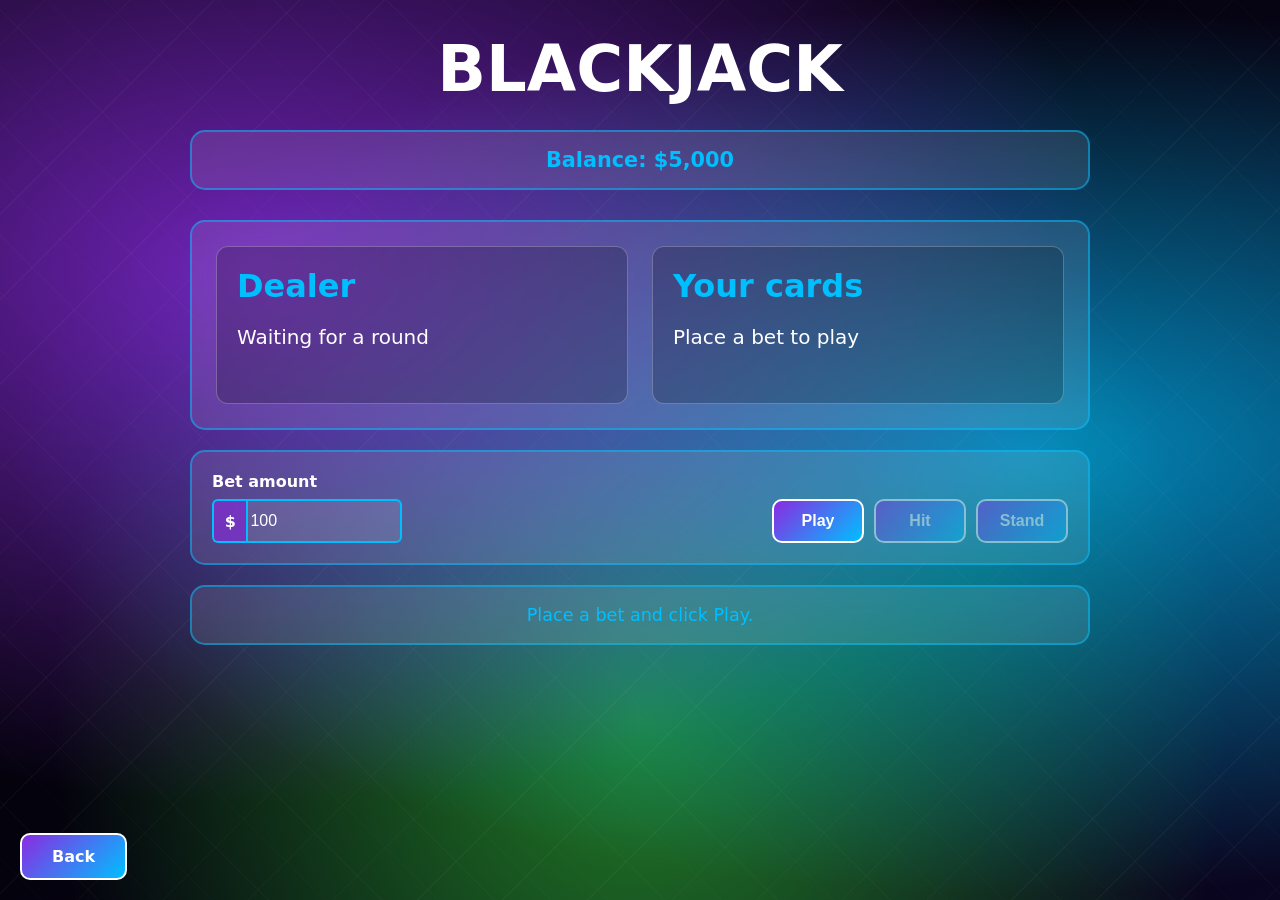
<file: Games/blackjack.html>
<!DOCTYPE html>
<html lang="en">
<head>
    <meta charset="UTF-8">
    <meta name="viewport" content="width=device-width, initial-scale=1.0">
    <meta name="theme-color" content="#0a0520">
    <meta name="apple-mobile-web-app-status-bar-style" content="black-translucent">
    <meta name="apple-mobile-web-app-capable" content="yes">
    <link rel="stylesheet" href="blackjack.css">
    <link rel="shortcut icon" href="../images/favicon.ico" type="image/x-icon">
    <title>Blackjack</title>
</head>
<body>
    <div class="hatter"></div>
    <main class="blackjack-container">
        <header class="page-header">
            <h1>BLACKJACK</h1>
            <div class="currency-display">Balance: <span id="currency">$5 000</span></div>
        </header>

        <section class="table" aria-live="polite">
            <div class="hand-section">
                <h2>Dealer</h2>
                <p id="dealerCards" class="cards">Waiting for a round</p>
                <p id="dealerTotal" class="total"></p>
            </div>

            <div class="hand-section player-hand">
                <h2>Your cards</h2>
                <p id="playerCards" class="cards">Place a bet to play</p>
                <p id="playerTotal" class="total"></p>
            </div>
        </section>

        <section class="controls">
            <div class="bet-row">
                <label for="betAmount">Bet amount</label>
                <div class="input-group">
                    <span class="input-group-text">$</span>
                    <input id="betAmount" type="text" inputmode="numeric" autocomplete="off" value="100">
                </div>
            </div>
            <div class="button-row">
                <button id="playButton" class="action-button primary" type="button">Play</button>
                <button id="hitButton" class="action-button" type="button" disabled>Hit</button>
                <button id="standButton" class="action-button" type="button" disabled>Stand</button>
            </div>
        </section>

        <p id="gameMessage" class="game-message">Place a bet and click Play.</p>
        <a href="../index.html" class="back-button">Back</a>
    </main>

    <script src="blackjack.js"></script>
</body>
</html>
</file>
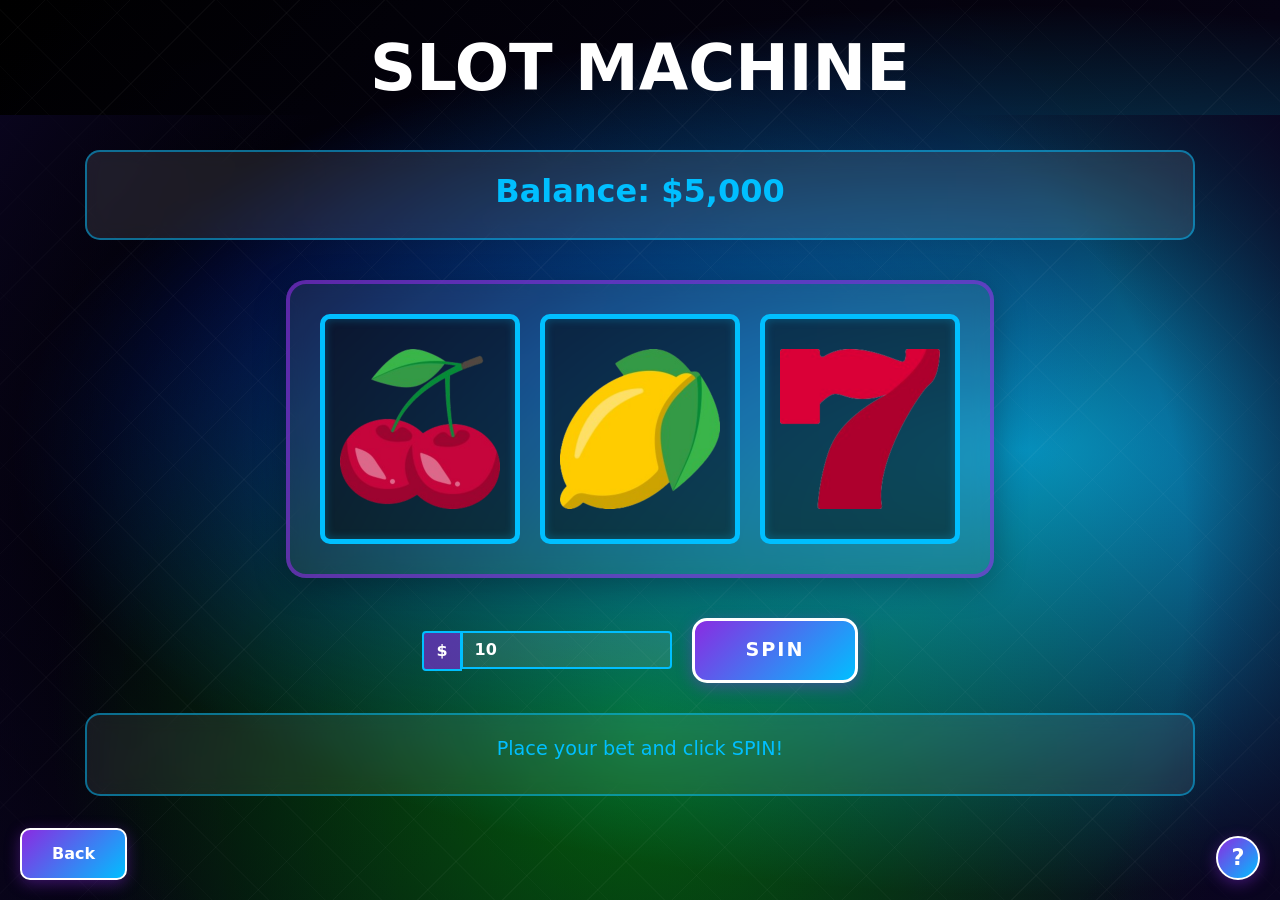
<file: Games/slot.html>
<!DOCTYPE html>
<html lang="en">
<head>
    <meta charset="UTF-8">
    <meta name="viewport" content="width=device-width, initial-scale=1.0">
    <meta name="theme-color" content="#0a0520">
    <meta name="apple-mobile-web-app-status-bar-style" content="black-translucent">
    <meta name="apple-mobile-web-app-capable" content="yes">
    <link rel="stylesheet" href="https://cdn.jsdelivr.net/npm/bootstrap@4.4.1/dist/css/bootstrap.min.css" integrity="sha384-Vkoo8x4CGsO3+Hhxv8T/Q5PaXtkKtu6ug5TOeNV6gBiFeWPGFN9MuhOf23Q9Ifjh" crossorigin="anonymous">
    <link rel="stylesheet" href="slot.css">
    <link rel="shortcut icon" href="../images/favicon.ico" type="image/x-icon">
    <title>Slot Machine</title>
</head>
<body>
    <div class="hatter">
        <center><h1>SLOT MACHINE</h1></center>
    </div>
    <div class="container slot-container">
        <div class="currency-display">
            <h2>Balance: <span id="currency">$5000</span></h2>
        </div>
        
        <div class="slot-machine">
            <div class="reel-container">
                <div class="reel" id="reel1">
                    <img src="../images/slot/cherries.png" alt="symbol" class="symbol">
                </div>
                <div class="reel" id="reel2">
                    <img src="../images/slot/lemon.png" alt="symbol" class="symbol">
                </div>
                <div class="reel" id="reel3">
                    <img src="../images/slot/seven.png" alt="symbol" class="symbol">
                </div>
            </div>
        </div>
        
        <div class="controls">
            <div class="input-group mb-3">
                <div class="input-group-prepend">
                    <span class="input-group-text">$</span>
                </div>
                <input type="text" class="form-control" id="betAmount" placeholder="Enter bet amount" inputmode="numeric" autocomplete="off" value="10">
            </div>
            
            <button class="spin-button" id="spinButton">SPIN</button>
        </div>
        
        <div class="info-panel">
            <p id="gameMessage" class="message">Place your bet and click SPIN!</p>
            <p id="multiplierInfo" class="multiplier-info"></p>
        </div>
    </div>
    
    <a href="../index.html" class="back-button" title="Go back to the home page">Back</a>
    <button id="helpButton" class="help-button" type="button" aria-label="Show slot payouts" aria-expanded="false">?</button>
    <section id="payoutPanel" class="payout-panel" hidden>
        <div class="payout-header">
            <h2>Payouts</h2>
            <button id="closePayouts" class="close-payouts" type="button" aria-label="Close payouts">Close</button>
        </div>
        <ul>
            <li><strong>Three 7s:</strong> 12x your bet</li>
            <li><strong>Three cherries:</strong> 6x your bet</li>
            <li><strong>Three lemons:</strong> 3x your bet</li>
            <li><strong>Two 7s:</strong> 2x your bet</li>
        </ul>
        <p>All other combinations pay $0.</p>
    </section>
    
    <script src="slot.js"></script>
</body>
</html>
</file>
<file: Games/blackjack.css>
* {
	box-sizing: border-box;
}

body {
	min-width: 320px;
	min-height: 100vh;
	margin: 0;
	color: white;
	font-family: system-ui, -apple-system, BlinkMacSystemFont, 'Segoe UI', Roboto, Oxygen, Ubuntu, Cantarell, 'Open Sans', 'Helvetica Neue', sans-serif;
}

.hatter {
	position: fixed;
	inset: 0;
	z-index: -1;
	background: radial-gradient(ellipse at 20% 30%, rgba(138, 43, 226, 0.8), transparent 60%), radial-gradient(ellipse at 80% 50%, rgba(0, 191, 255, 0.7), transparent 70%), radial-gradient(ellipse at 50% 80%, rgba(50, 205, 50, 0.6), transparent 65%), linear-gradient(135deg, #000000, #0a0520);
	animation: aurora-drift 25s infinite alternate ease-in-out;
}

.hatter::before {
	content: "";
	position: absolute;
	inset: -50%;
	background: repeating-linear-gradient(45deg, rgba(255, 255, 255, 0.02) 0 1px, transparent 1px 40px), repeating-linear-gradient(-45deg, rgba(255, 255, 255, 0.03) 0 1px, transparent 1px 60px);
	animation: grid-shift 20s linear infinite;
}

@keyframes aurora-drift {
	from { filter: hue-rotate(0deg) brightness(1); }
	to { filter: hue-rotate(60deg) brightness(1.1); }
}

@keyframes grid-shift {
	from { transform: translate(0, 0); }
	to { transform: translate(-50%, -50%); }
}

.blackjack-container {
	width: min(100% - 32px, 900px);
	margin: 0 auto;
	padding: 32px 0 88px;
}

.page-header {
	text-align: center;
}

h1 {
	margin: 0 0 24px;
	font-size: clamp(2.2rem, 8vw, 4rem);
	font-weight: bold;
}

h2 {
	margin: 0 0 16px;
	color: #00BFFF;
	font-size: clamp(1.3rem, 4vw, 2rem);
}

.currency-display,
.table,
.controls,
.game-message {
	border: 2px solid rgba(0, 191, 255, 0.5);
	border-radius: 15px;
	background-color: rgba(255, 255, 255, 0.1);
	backdrop-filter: blur(10px);
	-webkit-backdrop-filter: blur(10px);
}

.currency-display {
	padding: 16px;
	color: #00BFFF;
	font-size: 1.3rem;
	font-weight: bold;
}

.table {
	display: grid;
	grid-template-columns: 1fr 1fr;
	gap: 24px;
	margin: 30px 0 20px;
	padding: 24px;
}

.hand-section {
	min-width: 0;
	padding: 20px;
	border: 1px solid rgba(255, 255, 255, 0.25);
	border-radius: 12px;
	background: rgba(0, 0, 0, 0.2);
}

.cards {
	min-height: 48px;
	margin: 0;
	color: white;
	font-size: 1.25rem;
	line-height: 1.6;
	overflow-wrap: anywhere;
}

.total {
	margin: 14px 0 0;
	color: #FFD700;
	font-weight: bold;
}

.controls {
	display: flex;
	align-items: end;
	justify-content: space-between;
	gap: 24px;
	padding: 20px;
}

.bet-row label {
	display: block;
	margin-bottom: 8px;
	font-weight: bold;
}

.input-group {
	display: flex;
	width: 190px;
}

.input-group-text,
#betAmount {
	min-height: 44px;
	border: 2px solid #00BFFF;
}

.input-group-text {
	display: grid;
	width: 42px;
	place-items: center;
	border-right: 0;
	border-radius: 6px 0 0 6px;
	background: rgba(138, 43, 226, 0.6);
	font-weight: bold;
}

#betAmount {
	width: 100%;
	border-radius: 0 6px 6px 0;
	background: rgba(255, 255, 255, 0.1);
	color: white;
	font-size: 1rem;
}

.button-row {
	display: flex;
	gap: 10px;
}

.action-button,
.back-button {
	border: 2px solid white;
	border-radius: 10px;
	background: linear-gradient(135deg, #8A2BE2, #00BFFF);
	color: white;
	font-weight: bold;
	cursor: pointer;
	text-decoration: none;
}

.action-button {
	min-width: 92px;
	min-height: 44px;
	padding: 8px 18px;
	font-size: 1rem;
}

.action-button:hover:not(:disabled),
.back-button:hover {
	background: linear-gradient(135deg, #00BFFF, #8A2BE2);
}

.action-button:disabled {
	cursor: not-allowed;
	opacity: 0.45;
}

.game-message {
	min-height: 60px;
	margin: 20px 0 0;
	padding: 18px;
	color: #00BFFF;
	text-align: center;
	font-size: 1.1rem;
}

.game-message.win { color: #32CD32; }
.game-message.lose { color: #FF6B6B; }

.back-button {
	position: fixed;
	bottom: 20px;
	left: 20px;
	z-index: 2;
	padding: 12px 30px;
}

@media (max-width: 600px) {
	.blackjack-container {
		width: min(100% - 20px, 500px);
		padding-top: 20px;
	}

	.table {
		grid-template-columns: 1fr;
		gap: 12px;
		padding: 12px;
	}

	.hand-section {
		padding: 16px;
	}

	.controls {
		align-items: stretch;
		flex-direction: column;
		gap: 16px;
		padding: 16px;
	}

	.input-group {
		width: 100%;
	}

	.button-row {
		display: grid;
		grid-template-columns: repeat(3, 1fr);
	}

	.action-button {
		min-width: 0;
		width: 100%;
		padding: 8px 4px;
	}

	.back-button {
		bottom: 12px;
		left: 12px;
		padding: 10px 20px;
	}
}
</file>
<file: Games/slot.css>
body {
    color: white;
    font-family: system-ui, -apple-system, BlinkMacSystemFont, 'Segoe UI', Roboto, Oxygen, Ubuntu, Cantarell, 'Open Sans', 'Helvetica Neue', sans-serif;
}

h1 {
    font-weight: bold;
    font-size: 400%;
    margin-top: 30px;
}

h2 {
    font-weight: bold;
    font-size: 200%;
    color: #00BFFF;
}

p {
    color: white;
}

/* Background Effect from main page */
.hatter {
  position: fixed;
  top: 0;
  left: 0;
  width: 100%;
  height: 100%;
  background: radial-gradient(
      ellipse at 20% 30%,
      rgba(138, 43, 226, 0.8) 0%,
      rgba(138, 43, 226, 0) 60%
    ),
    radial-gradient(
      ellipse at 80% 50%,
      rgba(0, 191, 255, 0.7) 0%,
      rgba(0, 191, 255, 0) 70%
    ),
    radial-gradient(
      ellipse at 50% 80%,
      rgba(50, 205, 50, 0.6) 0%,
      rgba(50, 205, 50, 0) 65%
    ),
    linear-gradient(135deg, #000000 0%, #0a0520 100%);
  background-blend-mode: overlay, screen, hard-light;
  overflow: hidden;
  animation: aurora-drift 25s infinite alternate ease-in-out;
  z-index: -2;
}

.hatter::before {
  content: "";
  position: absolute;
  width: 200%;
  height: 200%;
  top: -50%;
  left: -50%;
  background: repeating-linear-gradient(
      45deg,
      rgba(255, 255, 255, 0.02) 0px,
      rgba(255, 255, 255, 0.02) 1px,
      transparent 1px,
      transparent 40px
    ),
    repeating-linear-gradient(
      -45deg,
      rgba(255, 255, 255, 0.03) 0px,
      rgba(255, 255, 255, 0.03) 1px,
      transparent 1px,
      transparent 60px
    );
  animation: grid-shift 20s linear infinite;
  z-index: -1;
}

.hatter::after {
  content: "";
  position: absolute;
  width: 100%;
  height: 100%;
  background: radial-gradient(
    circle at center,
    transparent 70%,
    rgba(10, 5, 32, 0.9) 100%
  );
  animation: aurora-pulse 8s infinite alternate;
  z-index: -1;
}

@keyframes aurora-drift {
  0% {
    background-position:
      0% 0%,
      0% 0%,
      0% 0%;
    filter: hue-rotate(0deg) brightness(1);
  }
  50% {
    background-position:
      -10% -5%,
      5% 10%,
      0% 15%;
    filter: hue-rotate(30deg) brightness(1.2);
  }
  100% {
    background-position:
      5% 10%,
      -10% -5%,
      15% 0%;
    filter: hue-rotate(60deg) brightness(1);
  }
}

@keyframes grid-shift {
  0% {
    transform: translate(0, 0);
  }
  100% {
    transform: translate(-50%, -50%);
  }
}

@keyframes aurora-pulse {
  0% {
    opacity: 0.8;
    transform: scale(1);
  }
  50% {
    opacity: 0.5;
    transform: scale(1.05);
  }
  100% {
    opacity: 0.8;
    transform: scale(1);
  }
}

/* Slot Machine Styling */
.slot-container {
    position: relative;
    z-index: 1;
    padding-top: 150px;
    padding-bottom: 50px;
}

.currency-display {
    text-align: center;
    margin-bottom: 40px;
    padding: 20px;
    background-color: rgba(255, 255, 255, 0.1);
    backdrop-filter: blur(10px);
    -webkit-backdrop-filter: blur(10px);
    border: 2px solid rgba(0, 191, 255, 0.5);
    border-radius: 15px;
}

.slot-machine {
    display: flex;
    justify-content: center;
    margin-bottom: 40px;
}

.reel-container {
    display: flex;
    gap: 20px;
    background-color: rgba(255, 255, 255, 0.08);
    backdrop-filter: blur(10px);
    -webkit-backdrop-filter: blur(10px);
    padding: 30px;
    border: 4px solid rgba(138, 43, 226, 0.6);
    border-radius: 20px;
    box-shadow: 0 8px 32px rgba(0, 0, 0, 0.3);
}

.reel {
    width: 200px;
    height: 230px;
    background-color: rgba(0, 0, 0, 0.5);
    border: 5px solid #00BFFF;
    border-radius: 10px;
    display: flex;
    align-items: center;
    justify-content: center;
    overflow: hidden;
    box-shadow: inset 0 0 10px rgba(0, 191, 255, 0.3);
}

.symbol {
    width: 160px;
    height: 190px;
    object-fit: contain;
    border-radius: 8px;
}

.reel.spinning .symbol {
    animation: spin 0.1s linear infinite;
}

@keyframes spin {
    0% {
        transform: translateY(-100%);
    }
    100% {
        transform: translateY(100%);
    }
}

.controls {
    display: flex;
    justify-content: center;
    align-items: center;
    gap: 20px;
    margin-bottom: 30px;
    flex-wrap: wrap;
}

.input-group {
    max-width: 250px;
    margin-bottom: 0 !important;
}

.input-group-text {
    background-color: rgba(138, 43, 226, 0.6);
    border: 2px solid #00BFFF;
    color: white;
    font-weight: bold;
}

.form-control {
    background-color: rgba(255, 255, 255, 0.1);
    border: 2px solid #00BFFF;
    color: white;
    font-weight: bold;
}

.form-control::placeholder {
    color: rgba(255, 255, 255, 0.6);
}

.form-control:focus {
    background-color: rgba(255, 255, 255, 0.15);
    border-color: #8A2BE2;
    color: white;
    box-shadow: 0 0 0 0.2rem rgba(138, 43, 226, 0.3);
}

.spin-button {
    padding: 15px 50px;
    font-size: 120%;
    font-weight: bold;
    color: white;
    background: linear-gradient(135deg, #8A2BE2 0%, #00BFFF 100%);
    border: 3px solid white;
    border-radius: 15px;
    cursor: pointer;
    transition: all 0.3s ease;
    box-shadow: 0 4px 15px rgba(138, 43, 226, 0.4);
    text-transform: uppercase;
    letter-spacing: 2px;
}

.spin-button:hover:not(:disabled) {
    background: linear-gradient(135deg, #00BFFF 0%, #8A2BE2 100%);
    transform: scale(1.05);
    box-shadow: 0 6px 20px rgba(0, 191, 255, 0.6);
}

.spin-button:active:not(:disabled) {
    transform: scale(0.98);
}

.spin-button:disabled {
    opacity: 0.6;
    cursor: not-allowed;
}

.info-panel {
    text-align: center;
    background-color: rgba(255, 255, 255, 0.08);
    backdrop-filter: blur(10px);
    -webkit-backdrop-filter: blur(10px);
    padding: 20px;
    border: 2px solid rgba(0, 191, 255, 0.5);
    border-radius: 15px;
    min-height: 60px;
}

.message {
    font-size: 120%;
    margin-bottom: 10px;
    color: #00BFFF;
}

.message.win {
    color: #32CD32;
    font-weight: bold;
    animation: pulse 0.5s ease-in-out;
}

.message.lose {
    color: #FF6B6B;
    font-weight: bold;
}

@keyframes pulse {
    0% {
        transform: scale(1);
    }
    50% {
        transform: scale(1.1);
    }
    100% {
        transform: scale(1);
    }
}

.multiplier-info {
    font-size: 100%;
    color: #FFD700;
    margin: 0;
}

.back-button {
    position: fixed;
    bottom: 20px;
    left: 20px;
    padding: 12px 30px;
    background: linear-gradient(135deg, #8A2BE2 0%, #00BFFF 100%);
    color: white;
    text-decoration: none;
    border: 2px solid white;
    border-radius: 10px;
    font-weight: bold;
    font-size: 100%;
    z-index: 10;
    transition: all 0.3s ease;
    box-shadow: 0 4px 15px rgba(138, 43, 226, 0.4);
    text-decoration: none;
}

.back-button:hover {
    background: linear-gradient(135deg, #00BFFF 0%, #8A2BE2 100%);
    transform: scale(1.05);
    box-shadow: 0 6px 20px rgba(0, 191, 255, 0.6);
    color: white;
    text-decoration: none;
}

.back-button:active {
    transform: scale(0.98);
}

.help-button {
    position: fixed;
    right: 20px;
    bottom: 20px;
    z-index: 10;
    width: 44px;
    height: 44px;
    border: 2px solid white;
    border-radius: 50%;
    background: linear-gradient(135deg, #8A2BE2 0%, #00BFFF 100%);
    color: white;
    font-size: 1.4rem;
    font-weight: bold;
    cursor: pointer;
    box-shadow: 0 4px 15px rgba(138, 43, 226, 0.4);
}

.help-button:hover,
.help-button:focus {
    background: linear-gradient(135deg, #00BFFF 0%, #8A2BE2 100%);
    outline: none;
}

.payout-panel {
    position: fixed;
    right: 20px;
    bottom: 76px;
    z-index: 9;
    width: min(320px, calc(100vw - 40px));
    padding: 18px 20px;
    border: 2px solid rgba(0, 191, 255, 0.7);
    border-radius: 15px;
    background: rgba(10, 5, 32, 0.94);
    backdrop-filter: blur(12px);
    -webkit-backdrop-filter: blur(12px);
    box-shadow: 0 8px 30px rgba(0, 0, 0, 0.45);
}

.payout-header {
    display: flex;
    align-items: center;
    justify-content: space-between;
    gap: 12px;
}

.payout-panel h2 {
    margin: 0;
    font-size: 1.35rem;
}

.payout-panel ul {
    margin: 16px 0 12px;
    padding-left: 20px;
    color: white;
    line-height: 1.8;
}

.payout-panel p {
    margin: 0;
    color: #FFD700;
    font-size: 0.9rem;
}

.close-payouts {
    padding: 5px 9px;
    border: 1px solid rgba(255, 255, 255, 0.7);
    border-radius: 6px;
    background: transparent;
    color: white;
    cursor: pointer;
}

@media (max-width: 480px) {
    .help-button {
        right: 10px;
        bottom: 10px;
    }

    .payout-panel {
        right: 10px;
        bottom: 66px;
        width: calc(100vw - 20px);
    }
}

/* Responsive Design */
@media (max-width: 1024px) {
    .slot-container {
        padding-top: 100px;
        padding-bottom: 80px;
    }
    
    h1 {
        font-size: 300%;
        margin-top: 20px;
    }
    
    h2 {
        font-size: 150%;
    }
}

@media (max-width: 768px) {
    body {
        font-size: 14px;
    }
    
    .slot-container {
        padding-top: 80px;
        padding-bottom: 80px;
        padding-left: 15px;
        padding-right: 15px;
    }
    
    h1 {
        font-size: 180%;
        margin-top: 15px;
    }
    
    h2 {
        font-size: 120%;
    }
    
    .currency-display {
        margin-bottom: 30px;
        padding: 15px;
    }
    
    .reel-container {
        gap: 12px;
        padding: 20px;
        border: 3px solid rgba(138, 43, 226, 0.6);
    }
    
    .reel {
        width: 130px;
        height: 160px;
        border: 4px solid #00BFFF;
    }
    
    .symbol {
        width: 110px;
        height: 140px;
    }
    
    .controls {
        gap: 15px;
        margin-bottom: 25px;
    }
    
    .input-group {
        max-width: 200px;
    }
    
    .spin-button {
        padding: 12px 40px;
        font-size: 110%;
        letter-spacing: 1px;
    }
    
    .info-panel {
        padding: 15px;
        min-height: 50px;
    }
    
    .message {
        font-size: 110%;
        margin-bottom: 8px;
    }
    
    .multiplier-info {
        font-size: 95%;
    }
    
    .back-button {
        padding: 10px 20px;
        font-size: 90%;
        bottom: 15px;
        left: 15px;
    }
}

@media (max-width: 480px) {
    .slot-container {
        padding-top: 70px;
        padding-bottom: 90px;
        padding-left: 10px;
        padding-right: 10px;
    }
    
    h1 {
        font-size: 140%;
        margin-top: 10px;
    }
    
    h2 {
        font-size: 100%;
    }
    
    .currency-display {
        margin-bottom: 20px;
        padding: 12px;
    }
    
    .reel-container {
        gap: 8px;
        padding: 15px;
        border: 2px solid rgba(138, 43, 226, 0.6);
    }
    
    .reel {
        width: 100px;
        height: 130px;
        border: 3px solid #00BFFF;
    }
    
    .symbol {
        width: 85px;
        height: 115px;
    }
    
    .controls {
        flex-direction: column;
        gap: 12px;
        margin-bottom: 20px;
    }
    
    .input-group {
        max-width: 100%;
        width: 100%;
    }
    
    .form-control {
        font-size: 16px;
    }
    
    .spin-button {
        width: 100%;
        padding: 12px 20px;
        font-size: 100%;
        letter-spacing: 0.5px;
    }
    
    .info-panel {
        padding: 12px;
        min-height: 45px;
    }
    
    .message {
        font-size: 100%;
        margin-bottom: 5px;
    }
    
    .multiplier-info {
        font-size: 90%;
    }
    
    .back-button {
        padding: 10px 15px;
        font-size: 85%;
        bottom: 10px;
        left: 10px;
    }
}
</file>
